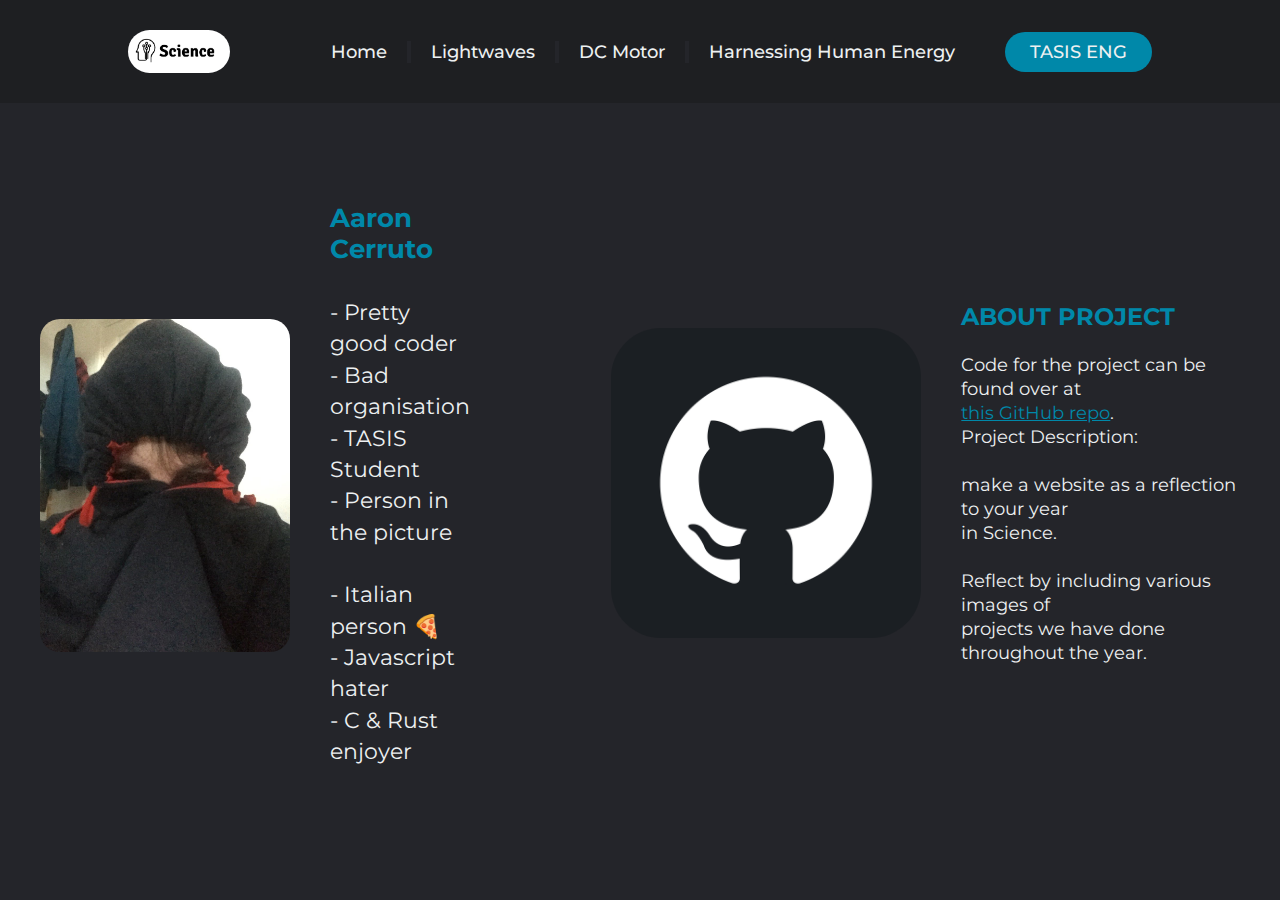
<file: ScienceWebsite/html/index.html>
<!--
  WEBSITE FOR SCIENCE REFLECTION
  PROGRAMMED BY AAROCERR (GitHub username)

  note:
  My philosophy when it comes to web design is
  'if it ain't broke don't fix it'. Please don't
  judge my CSS code ik it's disgusting.

  another note:
  snake_case used instead of kebab-case
-->

<!DOCTYPE html>
<html lang="en">

<head>
  <meta charset="UTF-8">
  <meta name="viewport" content="width=device-width, initial-scale=1.0">
  <meta http-equiv="X-UA-Compatible" content="ie=edge">
  <title>SCIENCE PROJECT -- AARON</title>
  <link rel="icon" type="image/x-icon" href="../assets/images/favicon.ico">
  <link rel="stylesheet" href="../styles/style.css">
</head>

<body>
  <header>
    <img class="logo" src="../assets/images/logo.ico" alt="logo">

    <!-- Navigation bar -->
    <nav>
      <ul class="nav-links">
        <li><a href="index.html">Home</a></li>
        <li><a href="project_a.html">Lightwaves</a></li>
        <li><a href="project_b.html">DC Motor</a></li>
        <li><a href="project_c.html">Harnessing Human Energy</a></li>
      </ul>
    </nav>

    <!-- Redirects to TASIS page -->
    <a class="cta" href="https://www.tasisengland.org/"><button id="tasis_button">TASIS ENG</button></a>
  </header>


  <!-- Home page -->
  <div class="home">
    <!-- Biography (bio) section -->
    <div class="bio">
      <img id="aarocerr_image" src="../assets/images/aarocerr.png" alt="image of me">
      <div id="bio_text">
        <!-- Bio text -->
        <h3>Aaron Cerruto</h3>
        <br>
        <p>
          - Pretty good coder
          <br>
          - Bad organisation
          <br>
          - TASIS Student
          <br>
          - Person in the picture
          <br>

          <br>
          - Italian person 🍕
          <br>
          - Javascript hater
          <br>
          - C & Rust enjoyer
        </p>
      </div>
    </div>


    <!-- GitHub repo link -->
    <div class="github">
      <a href="https://github.com/Aarocerr/SCIENCE-WEBSITE" target="_blank"><img id="github_image"
          src="../assets/images/github.png"></a>
      <div id="github_text">
        <h2>ABOUT PROJECT</h2>
        <br>
        <p>
          Code for the project can be found over at
          <br>
          <a href="https://github.com/Aarocerr/SCIENCE-WEBSITE" target="_blank">this GitHub repo</a>.
          <br>
          Project Description:
          <br><br>
          make a website as a reflection to your year
          <br>
          in Science.
          <br><br>
          Reflect by including various images of
          <br>
          projects we have done throughout the year.
        </p>
      </div>
    </div>
  </div>
</body>

</html>
</file>
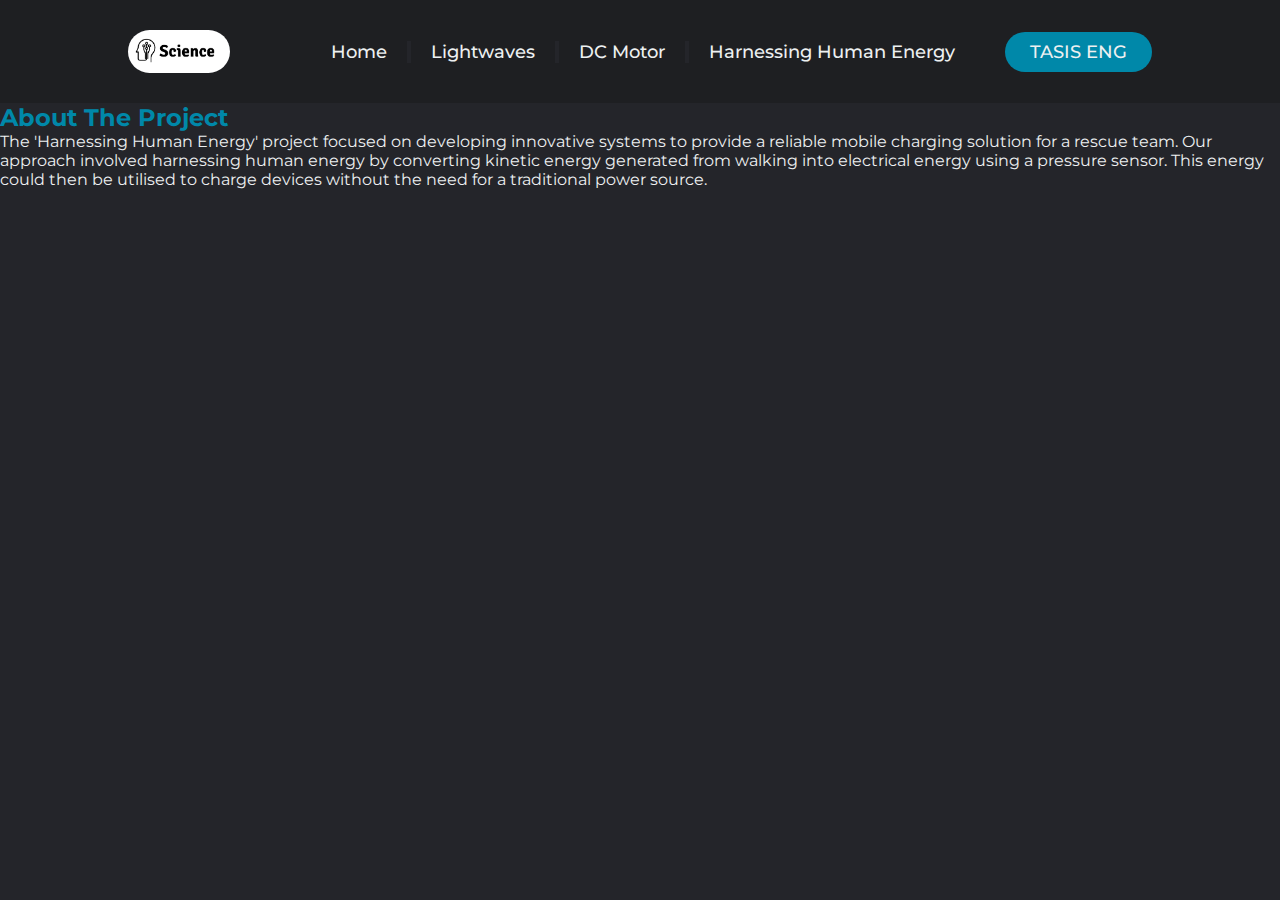
<file: ScienceWebsite/html/project_c.html>
<!DOCTYPE html>
<html lang="en">

<head>
  <meta charset="UTF-8">
  <meta name="viewport" content="width=device-width, initial-scale=1.0">
  <meta http-equiv="X-UA-Compatible" content="ie=edge">
  <title>HARNESSING HUMAN ENERGY -- AARON</title>
  <link rel="icon" type="image/x-icon" href="../assets/images/favicon.ico">
  <link rel="stylesheet" href="../styles/style_c.css">
</head>

<!--
              HARNESSING HUMAN ENERGY REFLECTION REQUIREMENTS & PLANNING:
              
  - what skill did this project improve?
    - presenting skills: this was the first project in the year that we had to present
      and I think it taught us a lot of valuable techniques for later projects in other
      subjects

  - what did you like about the project?
    - it was nice to apply my interests to Science again and build a circuit for the project

  - what does this website slide need to include?
    - video of the project and what the final product was
      - text explaining what the purpose of the project is and how the video relates to it.
        Essentially just an explanation of what's going on.
    - images of the theory and research of what makes the 'human energy harnesser' work
      - maybe an image of DC and AC current and a bridge rectifier
      - also a text explaining bridge rectifiers, breadboards, and DC and AC currents
-->

<body>
  <header>
    <img class="logo" src="../assets/images/logo.ico" alt="logo">

    <!-- Navigation bar -->
    <nav>
      <ul class="nav-links">
        <li><a href="index.html">Home</a></li>
        <li><a href="project_a.html">Lightwaves</a></li>
        <li><a href="project_b.html">DC Motor</a></li>
        <li><a href="project_c.html">Harnessing Human Energy</a></li>
      </ul>
    </nav>

    <!-- Redirects to TASIS page -->
    <a class="cta" href="https://www.tasisengland.org/"><button id="tasis_button">TASIS ENG</button></a>
  </header>

  <!-- Explains theory behind circuit and project -->
  <div id="project_explanation">
    <div id="project_explanation_text">
      <h2>About The Project</h2>
      <p>
        The 'Harnessing Human Energy' project focused on developing innovative systems to 
        provide a reliable mobile charging solution for a rescue team. Our approach involved 
        harnessing human energy by converting kinetic energy generated from walking into 
        electrical energy using a pressure sensor. This energy could then be utilised to 
        charge devices without the need for a traditional power source.
      </p>
    </div>

    <div id="project_explanation_image">

    </div>
  </div>
</body>

</html>
</file>
<file: ScienceWebsite/styles/style.css>
/* Home page (index.html) style sheet */

/* Imported fonts */
@import url('https://fonts.googleapis.com/css2?family=Montserrat:wght@700&display=swap');

* {
    font-family: "Montserrat", sans-serif;
    color: #edf0f1;
    background-color: #24252A;
    box-sizing: border-box;
    margin: 0;
    padding: 0;
}

/*
Navigation bar styles
*/
li,
header a,
#tasis_button {
    font-weight: 500;
    font-size: 18px;
    text-decoration: none;
    background-color: #1e1f22;
}

header {
    display: flex;
    justify-content: flex-end;
    align-items: center;
    padding: 30px 10%;
    background-color: #1e1f22;
}

.logo {
    width: 10%;
    height: 10%;
    margin-right: auto;
    border-radius: 50px;
}

.nav-links {
    list-style: none;
}

.nav-links li {
    display: inline-block;
    padding: 0px 20px;
}

.nav-links li a {
    transition: all 0.3s ease 0s;
}

.nav-links li a:hover {
    color: #0088a9;
}

#tasis_button {
    margin-left: 30px;
    padding: 9px 25px;
    background-color: rgba(0, 136, 169, 1);
    border: none;
    border-radius: 50px;
    cursor: pointer;
    transition: all 0.3s ease 0s;
}

#tasis_button:hover {
    background-color: rgba(0, 136, 169, 0.7);
}



/*
HOME page 
*/
.home {
    margin: 100px 40px 50px 40px;
    display: flex;
    align-items: center;
}

/* Bio */
.bio {
    display: flex;
    align-items: center;
}

#aarocerr_image {
    width: 250px;
    height: auto;
    border-radius: 20px;
}

#bio_text {
    margin-left: 40px;
    margin-right: 140px;
    font-size: 140%;
    line-height: 140%;
}

#bio_text h3 {
    color: #0088a9;
}

/* GitHub */
.github {
    display: flex;
    align-items: center;
}

#github_image {
    width: 310px;
    height: auto;
    border-radius: 50px;
}

#github_text {
    margin-left: 40px;
    line-height: 150%;
}

#github_text h2 {
    color: #0088a9;
}

#github_text p {
    font-size: 110%;
}

#github_text a {
    color: #0088a9;
}

#github_text a:hover {
    color: #056077;
}
</file>
<file: ScienceWebsite/styles/style_c.css>
/* Harnessing Human Energy project (project_c) stylesheet */

/* Imported fonts */
@import url('https://fonts.googleapis.com/css2?family=Montserrat:wght@700&display=swap');

* {
    font-family: "Montserrat", sans-serif;
    color: #edf0f1;
    background-color: #24252A;
    box-sizing: border-box;
    margin: 0;
    padding: 0;
}

body h2 {
    color: #0088a9;
}

/*
Navigation bar styles
*/
li,
header a,
#tasis_button {
    font-weight: 500;
    font-size: 18px;
    text-decoration: none;
    background-color: #1e1f22;
}

header {
    display: flex;
    justify-content: flex-end;
    align-items: center;
    padding: 30px 10%;
    background-color: #1e1f22;
}

.logo {
    width: 10%;
    height: 10%;
    margin-right: auto;
    border-radius: 50px;
}

.nav-links {
    list-style: none;
}

.nav-links li {
    display: inline-block;
    padding: 0px 20px;
}

.nav-links li a {
    transition: all 0.3s ease 0s;
}

.nav-links li a:hover {
    color: #0088a9;
}

#tasis_button {
    margin-left: 30px;
    padding: 9px 25px;
    background-color: rgba(0, 136, 169, 1);
    border: none;
    border-radius: 50px;
    cursor: pointer;
    transition: all 0.3s ease 0s;
}

#tasis_button:hover {
    background-color: rgba(0, 136, 169, 0.7);
}



/*
project_explanation styles
*/
#project_explanation {
    display: flex;
}
</file>
